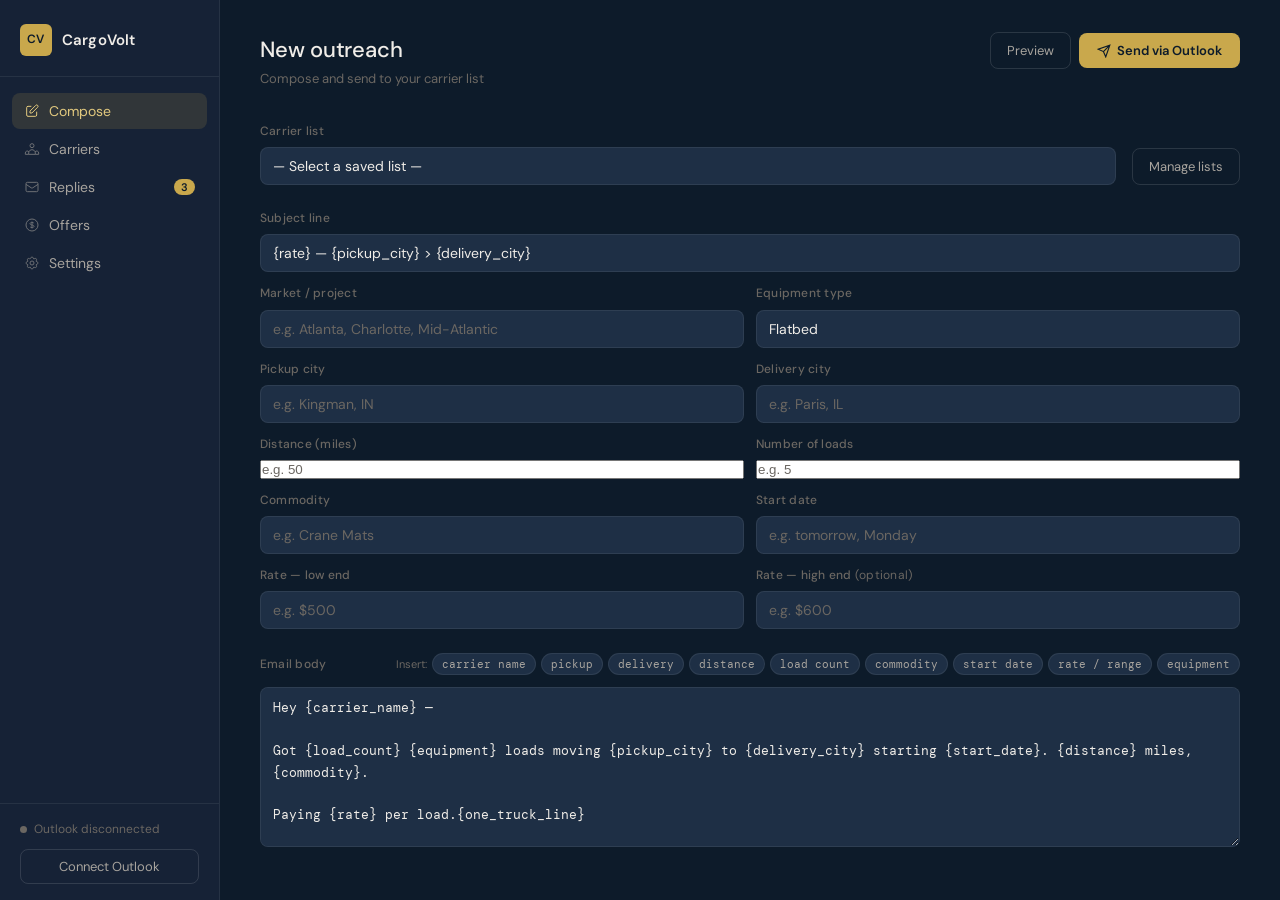
<file: cargovolt-outreach 5/cargovolt-outreach 6/index.html>
<!DOCTYPE html>
<html lang="en">
<head>
  <meta charset="UTF-8" />
  <meta name="viewport" content="width=device-width, initial-scale=1.0" />
  <title>CargoVolt — Carrier Outreach</title>
  <link rel="preconnect" href="https://fonts.googleapis.com">
  <link href="https://fonts.googleapis.com/css2?family=DM+Sans:wght@300;400;500;600&family=DM+Mono:wght@400;500&display=swap" rel="stylesheet">
  <link rel="stylesheet" href="style.css" />
</head>
<body>
  <div class="layout">
    <aside class="sidebar">
      <div class="logo">
        <div class="logo-mark">CV</div>
        <div class="logo-text">CargoVolt</div>
      </div>
      <nav>
        <button class="nav-item active" data-tab="compose">
          <svg width="16" height="16" fill="none" stroke="currentColor" stroke-width="1.5" viewBox="0 0 24 24"><path d="M11 5H6a2 2 0 00-2 2v11a2 2 0 002 2h11a2 2 0 002-2v-5m-1.414-9.414a2 2 0 112.828 2.828L11.828 15H9v-2.828l8.586-8.586z"/></svg>
          Compose
        </button>
        <button class="nav-item" data-tab="carriers">
          <svg width="16" height="16" fill="none" stroke="currentColor" stroke-width="1.5" viewBox="0 0 24 24"><path d="M17 20h5v-2a3 3 0 00-5.356-1.857M17 20H7m10 0v-2c0-.656-.126-1.283-.356-1.857M7 20H2v-2a3 3 0 015.356-1.857M7 20v-2c0-.656.126-1.283.356-1.857m0 0a5.002 5.002 0 019.288 0M15 7a3 3 0 11-6 0 3 3 0 016 0z"/></svg>
          Carriers
          <span class="nav-badge" id="navCarrierCount" style="display:none"></span>
        </button>
        <button class="nav-item" data-tab="replies">
          <svg width="16" height="16" fill="none" stroke="currentColor" stroke-width="1.5" viewBox="0 0 24 24"><path d="M3 8l7.89 5.26a2 2 0 002.22 0L21 8M5 19h14a2 2 0 002-2V7a2 2 0 00-2-2H5a2 2 0 00-2 2v10a2 2 0 002 2z"/></svg>
          Replies
          <span class="nav-badge" id="navReplyCount">3</span>
        </button>
        <button class="nav-item" data-tab="offers">
          <svg width="16" height="16" fill="none" stroke="currentColor" stroke-width="1.5" viewBox="0 0 24 24"><path d="M12 8c-1.657 0-3 .895-3 2s1.343 2 3 2 3 .895 3 2-1.343 2-3 2m0-8c1.11 0 2.08.402 2.599 1M12 8V7m0 1v8m0 0v1m0-1c-1.11 0-2.08-.402-2.599-1M21 12a9 9 0 11-18 0 9 9 0 0118 0z"/></svg>
          Offers
          <span class="nav-badge" id="navOfferCount" style="display:none;"></span>
        </button>
        <button class="nav-item" data-tab="autoreply">
          <svg width="16" height="16" fill="none" stroke="currentColor" stroke-width="1.5" viewBox="0 0 24 24"><path d="M10.325 4.317c.426-1.756 2.924-1.756 3.35 0a1.724 1.724 0 002.573 1.066c1.543-.94 3.31.826 2.37 2.37a1.724 1.724 0 001.065 2.572c1.756.426 1.756 2.924 0 3.35a1.724 1.724 0 00-1.066 2.573c.94 1.543-.826 3.31-2.37 2.37a1.724 1.724 0 00-2.572 1.065c-.426 1.756-2.924 1.756-3.35 0a1.724 1.724 0 00-2.573-1.066c-1.543.94-3.31-.826-2.37-2.37a1.724 1.724 0 00-1.065-2.572c-1.756-.426-1.756-2.924 0-3.35a1.724 1.724 0 001.066-2.573c-.94-1.543.826-3.31 2.37-2.37.996.608 2.296.07 2.572-1.065z"/><circle cx="12" cy="12" r="3"/></svg>
          Settings
        </button>
      </nav>
      <div class="sidebar-footer">
        <div class="outlook-status" id="outlookStatus">
          <div class="status-dot disconnected"></div>
          <span>Outlook disconnected</span>
        </div>
        <button class="connect-btn" id="connectBtn" onclick="connectOutlook()">Connect Outlook</button>
      </div>
    </aside>

    <main class="main">
      <!-- COMPOSE TAB -->
      <section class="tab-panel active" id="tab-compose">
        <div class="panel-header">
          <div>
            <h1>New outreach</h1>
            <p class="panel-sub">Compose and send to your carrier list</p>
          </div>
          <div class="header-actions">
            <button class="btn-ghost" onclick="previewEmail()">Preview</button>
            <button class="btn-primary" onclick="sendEmails()">
              <svg width="14" height="14" fill="none" stroke="currentColor" stroke-width="2" viewBox="0 0 24 24"><path d="M22 2L11 13M22 2l-7 20-4-9-9-4 20-7z"/></svg>
              Send via Outlook
            </button>
          </div>
        </div>

        <div id="sentBanner" class="banner banner-success" style="display:none">
          Emails queued and sending via Outlook. Track responses in the Replies tab.
        </div>
        <div id="errorBanner" class="banner banner-warn" style="display:none">
          No carrier list selected. Go to Carrier Lists and upload or select a list first.
        </div>

        <div class="form-group" style="margin-bottom:1.5rem;">
          <label>Carrier list</label>
          <div style="display:flex; gap:8px; align-items:center;">
            <select id="carrierListSelect" style="flex:1;" onchange="selectCarrierList()">
              <option value="">— Select a saved list —</option>
            </select>
            <span id="selectedListCount" style="font-size:12px; color:var(--text-3); white-space:nowrap;"></span>
            <button class="btn-ghost" onclick="switchTab('carriers')" style="white-space:nowrap;">Manage lists</button>
          </div>
        </div>

        <div class="form-grid">
          <div class="form-group span-2">
            <label>Subject line</label>
            <input type="text" id="subject" value="{rate} — {pickup_city} &gt; {delivery_city}" />
          </div>
          <div class="form-group">
            <label>Market / project</label>
            <input type="text" id="marketField" placeholder="e.g. Atlanta, Charlotte, Mid-Atlantic" />
          </div>
          <div class="form-group">
            <label>Equipment type</label>
            <select id="equipField">
              <option>Flatbed</option>
              <option>Step deck</option>
              <option>RGN</option>
              <option>Flatbed or step deck</option>
            </select>
          </div>
          <div class="form-group">
            <label>Pickup city</label>
            <input type="text" id="pickupCity" placeholder="e.g. Kingman, IN" oninput="syncOfferLane()" />
          </div>
          <div class="form-group">
            <label>Delivery city</label>
            <input type="text" id="deliveryCity" placeholder="e.g. Paris, IL" oninput="syncOfferLane()" />
          </div>
          <div class="form-group">
            <label>Distance (miles)</label>
            <input type="number" id="distanceField" placeholder="e.g. 50" min="1" />
          </div>
          <div class="form-group">
            <label>Number of loads</label>
            <input type="number" id="loadCount" placeholder="e.g. 5" min="1" />
          </div>
          <div class="form-group">
            <label>Commodity</label>
            <input type="text" id="commodity" placeholder="e.g. Crane Mats" />
          </div>
          <div class="form-group">
            <label>Start date</label>
            <input type="text" id="startDate" placeholder="e.g. tomorrow, Monday" />
          </div>
          <div class="form-group">
            <label>Rate — low end</label>
            <input type="text" id="rateLow" placeholder="e.g. $500" oninput="syncOfferLane()" />
          </div>
          <div class="form-group">
            <label>Rate — high end <span style="color:var(--text-3); font-weight:400;">(optional)</span></label>
            <input type="text" id="rateHigh" placeholder="e.g. $600" oninput="syncOfferLane()" />
          </div>
        </div>

        <div class="form-group" style="margin-top:1.5rem;">
          <div class="label-row">
            <label>Email body</label>
            <div class="merge-tags">
              <span class="tag-label">Insert:</span>
              <button class="merge-tag" onclick="insertTag('{carrier_name}')">carrier name</button>
              <button class="merge-tag" onclick="insertTag('{pickup_city}')">pickup</button>
              <button class="merge-tag" onclick="insertTag('{delivery_city}')">delivery</button>
              <button class="merge-tag" onclick="insertTag('{distance}')">distance</button>
              <button class="merge-tag" onclick="insertTag('{load_count}')">load count</button>
              <button class="merge-tag" onclick="insertTag('{commodity}')">commodity</button>
              <button class="merge-tag" onclick="insertTag('{start_date}')">start date</button>
              <button class="merge-tag" onclick="insertTag('{rate}')">rate / range</button>
              <button class="merge-tag" onclick="insertTag('{equipment}')">equipment</button>
            </div>
          </div>
          <textarea id="emailBody">Hey {carrier_name} —

Got {load_count} {equipment} loads moving {pickup_city} to {delivery_city} starting {start_date}. {distance} miles, {commodity}.

Paying {rate} per load.{one_truck_line}

Reply back or call me if you've got capacity.

{contact_name}
CargoVolt — 404-510-9705</textarea>
        </div>

        <div id="progressSection" style="display:none; margin-top:1.5rem;">
          <div class="progress-row">
            <span class="progress-label" id="progressLabel">Queuing emails...</span>
            <span class="progress-pct" id="progressPct">0%</span>
          </div>
          <div class="progress-track"><div class="progress-fill" id="progressFill"></div></div>
        </div>
      </section>

      <!-- CARRIERS TAB -->
      <section class="tab-panel" id="tab-carriers">
        <div class="panel-header">
          <div>
            <h1>Carrier lists</h1>
            <p class="panel-sub">Saved lists by lane — reuse across projects</p>
          </div>
          <div class="header-actions">
            <button class="btn-primary" onclick="document.getElementById('fileInput').click()">
              <svg width="14" height="14" fill="none" stroke="currentColor" stroke-width="2" viewBox="0 0 24 24"><path d="M12 4v16m8-8H4"/></svg>
              Upload new list
            </button>
          </div>
        </div>

        <input type="file" id="fileInput" accept=".csv,.xlsx" style="display:none" onchange="handleFile(event)" />

        <div id="libraryEmpty" class="upload-zone" onclick="document.getElementById('fileInput').click()">
          <div class="upload-icon">
            <svg width="32" height="32" fill="none" stroke="currentColor" stroke-width="1" viewBox="0 0 24 24"><path d="M7 16a4 4 0 01-.88-7.903A5 5 0 1115.9 6L16 6a5 5 0 011 9.9M15 13l-3-3m0 0l-3 3m3-3v12"/></svg>
          </div>
          <div class="upload-title">Upload your first carrier list</div>
          <div class="upload-sub">CSV · columns: carrier_name, email, market (optional)</div>
          <button class="btn-ghost" style="margin-top:12px;" onclick="loadSampleData(event)">Load sample data</button>
        </div>

        <div id="libraryGrid" style="display:none;">
          <div id="listCards" style="display:flex; flex-direction:column; gap:10px; margin-bottom:2rem;"></div>
        </div>

        <!-- Expanded list view -->
        <div id="listDetailView" style="display:none;">
          <div style="display:flex; align-items:center; gap:12px; margin-bottom:1.5rem;">
            <button class="btn-ghost" onclick="closeListDetail()" style="padding:7px 12px;">
              <svg width="14" height="14" fill="none" stroke="currentColor" stroke-width="2" viewBox="0 0 24 24"><path d="M19 12H5M12 5l-7 7 7 7"/></svg>
            </button>
            <div>
              <div style="font-size:16px; font-weight:500; color:var(--text-1);" id="detailListName"></div>
              <div style="font-size:12px; color:var(--text-3);" id="detailListMeta"></div>
            </div>
            <div style="margin-left:auto; display:flex; gap:8px;">
              <button class="btn-ghost" onclick="deleteActiveList()" style="color:var(--red); border-color:rgba(224,82,82,0.3);">Delete list</button>
              <button class="btn-primary" onclick="selectListForCompose()">Use for outreach</button>
            </div>
          </div>
          <div class="table-toolbar">
            <span class="table-count" id="detailCount"></span>
            <input type="text" id="filterInput" placeholder="Filter by name or market..." class="filter-input" oninput="filterCarriers()" />
          </div>
          <div class="table-wrap">
            <table class="data-table">
              <thead><tr><th>Carrier</th><th>Email</th><th>Market</th><th>Status</th></tr></thead>
              <tbody id="carrierRows"></tbody>
            </table>
          </div>
        </div>
      </section>

      <!-- OFFERS TAB -->
      <section class="tab-panel" id="tab-offers">
        <div class="panel-header">
          <div>
            <h1>Offers</h1>
            <p class="panel-sub">Track carrier rates coming in on the active lane</p>
          </div>
          <button class="btn-primary" onclick="openAddOffer()">
            <svg width="14" height="14" fill="none" stroke="currentColor" stroke-width="2" viewBox="0 0 24 24"><path d="M12 4v16m8-8H4"/></svg>
            Log offer
          </button>
        </div>

        <div id="offersEmpty" style="text-align:center; padding:3rem 2rem; color:var(--text-3); font-size:14px;">
          No offers logged yet. Fill in a lane on the Compose tab, then log carrier offers as they come in.
        </div>

        <div id="offersContent" style="display:none;">
          <!-- Lane header -->
          <div class="offer-lane-header" id="offerLaneHeader"></div>

          <!-- Average stat -->
          <div class="stats-row" style="margin-bottom:1.5rem;">
            <div class="stat-card highlight">
              <div class="stat-label">Average offer</div>
              <div class="stat-val" id="offerAvg">—</div>
            </div>
            <div class="stat-card">
              <div class="stat-label">Lowest offer</div>
              <div class="stat-val" id="offerLow">—</div>
            </div>
            <div class="stat-card">
              <div class="stat-label">Highest offer</div>
              <div class="stat-val" id="offerHigh">—</div>
            </div>
            <div class="stat-card">
              <div class="stat-label">Total offers</div>
              <div class="stat-val" id="offerCount">0</div>
            </div>
          </div>

          <!-- Offer list -->
          <div class="table-wrap">
            <table class="data-table">
              <thead>
                <tr>
                  <th>Carrier</th>
                  <th>Rate offered</th>
                  <th>Notes</th>
                  <th>Time</th>
                  <th></th>
                </tr>
              </thead>
              <tbody id="offerRows"></tbody>
            </table>
          </div>
        </div>
      </section>

      <!-- ADD OFFER MODAL -->
      <div id="addOfferModal" class="modal-overlay" style="display:none" onclick="closeAddOfferModal(event)">
        <div class="modal">
          <div class="modal-header">
            <div class="modal-title">Log carrier offer</div>
            <button class="modal-close" onclick="document.getElementById('addOfferModal').style.display='none'">
              <svg width="16" height="16" fill="none" stroke="currentColor" stroke-width="2" viewBox="0 0 24 24"><path d="M6 18L18 6M6 6l12 12"/></svg>
            </button>
          </div>
          <div class="modal-body">
            <div class="form-grid" style="margin-bottom:1rem;">
              <div class="form-group">
                <label>Carrier name</label>
                <input type="text" id="offerCarrierName" placeholder="e.g. J&T Trucking" />
              </div>
              <div class="form-group">
                <label>Rate offered</label>
                <input type="text" id="offerRate" placeholder="e.g. $575" />
              </div>
            </div>
            <div class="form-group" style="margin-bottom:1.25rem;">
              <label>Notes <span style="color:var(--text-3); font-weight:400;">(optional)</span></label>
              <input type="text" id="offerNotes" placeholder="e.g. Available Monday, needs tarp" />
            </div>
            <div style="display:flex; gap:8px; justify-content:flex-end;">
              <button class="btn-ghost" onclick="document.getElementById('addOfferModal').style.display='none'">Cancel</button>
              <button class="btn-primary" onclick="submitOffer()">Save offer</button>
            </div>
          </div>
        </div>
      </div>
      <div id="saveListModal" class="modal-overlay" style="display:none">
        <div class="modal">
          <div class="modal-header">
            <div class="modal-title">Save carrier list</div>
          </div>
          <div class="modal-body">
            <p style="font-size:13px; color:var(--text-2); margin-bottom:1.25rem;">Give this list a name so you can reuse it later. We've suggested one based on your lane.</p>
            <div class="form-group" style="margin-bottom:1.25rem;">
              <label>List name</label>
              <input type="text" id="saveListName" placeholder="e.g. Kingman, IN > Paris, IL — Flatbed" />
            </div>
            <div style="font-size:12px; color:var(--text-3); margin-bottom:1.5rem;" id="saveListCarrierCount"></div>
            <div style="display:flex; gap:8px; justify-content:flex-end;">
              <button class="btn-ghost" onclick="document.getElementById('saveListModal').style.display='none'">Cancel</button>
              <button class="btn-primary" onclick="confirmSaveList()">Save list</button>
            </div>
          </div>
        </div>
      </div>

      <!-- REPLIES TAB -->
      <section class="tab-panel" id="tab-replies">
        <div class="panel-header">
          <div>
            <h1>Replies</h1>
            <p class="panel-sub">Carrier responses to your outreach</p>
          </div>
        </div>

        <div class="stats-row">
          <div class="stat-card">
            <div class="stat-label">Sent</div>
            <div class="stat-val" id="statSent">0</div>
          </div>
          <div class="stat-card">
            <div class="stat-label">Replied</div>
            <div class="stat-val">3</div>
          </div>
          <div class="stat-card">
            <div class="stat-label">Reply rate</div>
            <div class="stat-val" id="statRate">—</div>
          </div>
          <div class="stat-card highlight">
            <div class="stat-label">Interested</div>
            <div class="stat-val">2</div>
          </div>
        </div>

        <div class="reply-list">
          <div class="reply-item">
            <div class="avatar">JT</div>
            <div class="reply-body">
              <div class="reply-meta">
                <span class="reply-name">J&amp;T Trucking</span>
                <span class="pill pill-green">Interested</span>
              </div>
              <div class="reply-preview">Yeah we've got a flatbed running empty out of Atlanta Friday, what's the rate?</div>
            </div>
            <div class="reply-time">2h ago</div>
          </div>
          <div class="reply-item">
            <div class="avatar">BR</div>
            <div class="reply-body">
              <div class="reply-meta">
                <span class="reply-name">Blue Ridge Carriers</span>
                <span class="pill pill-green">Interested</span>
              </div>
              <div class="reply-preview">We can cover that lane. Step deck available Monday AM.</div>
            </div>
            <div class="reply-time">4h ago</div>
          </div>
          <div class="reply-item">
            <div class="avatar">SA</div>
            <div class="reply-body">
              <div class="reply-meta">
                <span class="reply-name">Southeast Ag Freight</span>
                <span class="pill pill-amber">Not available</span>
              </div>
              <div class="reply-preview">Trucks are tied up this week, try us again next Monday.</div>
            </div>
            <div class="reply-time">6h ago</div>
          </div>
        </div>

        <div class="outlook-cta">
          <div class="cta-icon">
            <svg width="20" height="20" fill="none" stroke="currentColor" stroke-width="1.5" viewBox="0 0 24 24"><path d="M13 16h-1v-4h-1m1-4h.01M21 12a9 9 0 11-18 0 9 9 0 0118 0z"/></svg>
          </div>
          <div>
            <div class="cta-title">Connect Outlook to see live replies</div>
            <div class="cta-sub">Replies above are samples. Connect your Outlook account to pull real carrier responses automatically.</div>
          </div>
          <button class="btn-primary" onclick="connectOutlook()">Connect Outlook</button>
        </div>
      </section>

      <!-- SETTINGS TAB -->
      <section class="tab-panel" id="tab-autoreply">
        <div class="panel-header">
          <div>
            <h1>Settings</h1>
            <p class="panel-sub">AI negotiation, auto-reply, and account</p>
          </div>
          <button class="btn-primary" onclick="saveSettings()">Save settings</button>
        </div>

        <div class="settings-section">
          <div class="settings-title">Your info</div>
          <div class="form-grid">
            <div class="form-group">
              <label>Your name</label>
              <input type="text" id="contactName" placeholder="Alex" />
            </div>
            <div class="form-group">
              <label>Your email (Outlook)</label>
              <input type="text" id="replyEmail" placeholder="alex@cargovolt.com" />
            </div>
          </div>
        </div>

        <div class="settings-section">
          <div class="settings-title">Auto-reply</div>
          <div class="toggle-rows">
            <div class="toggle-row">
              <div>
                <div class="toggle-label">Auto-reply when carrier responds</div>
                <div class="toggle-sub">Sends a reply automatically when a carrier emails back</div>
              </div>
              <button class="toggle on" id="autoToggle" onclick="this.classList.toggle('on'); this.classList.toggle('off')"></button>
            </div>
            <div class="toggle-row">
              <div>
                <div class="toggle-label">Flag "interested" replies</div>
                <div class="toggle-sub">Detects keywords like "available", "can cover", "what's the rate"</div>
              </div>
              <button class="toggle on" id="flagToggle" onclick="this.classList.toggle('on'); this.classList.toggle('off')"></button>
            </div>
            <div class="toggle-row">
              <div>
                <div class="toggle-label">Daily reply digest</div>
                <div class="toggle-sub">Email summary of all replies each morning at 7am</div>
              </div>
              <button class="toggle off" id="digestToggle" onclick="this.classList.toggle('on'); this.classList.toggle('off')"></button>
            </div>
          </div>
        </div>

        <div class="settings-section">
          <div class="settings-title">AI negotiation</div>
          <div class="ai-nego-info">
            <svg width="15" height="15" fill="none" stroke="currentColor" stroke-width="1.5" viewBox="0 0 24 24"><path d="M13 16h-1v-4h-1m1-4h.01M21 12a9 9 0 11-18 0 9 9 0 0118 0z"/></svg>
            Claude reads what the carrier said and writes a negotiating reply based on your target and walk-away rate. Use the generator below manually, or enable auto-reply with Outlook connected to fire automatically.
          </div>
          <div class="form-grid" style="margin-bottom:12px;">
            <div class="form-group">
              <label>Target rate (what you want to pay)</label>
              <input type="text" id="negoTarget" placeholder="e.g. $550" />
            </div>
            <div class="form-group">
              <label>Walk-away rate (most you'll pay)</label>
              <input type="text" id="negoMax" placeholder="e.g. $625" />
            </div>
          </div>
          <div class="form-group" style="margin-bottom:12px;">
            <label>Negotiation style</label>
            <select id="negoStyle">
              <option value="firm">Firm — hold the line, don't move much</option>
              <option value="flexible" selected>Flexible — give a little to get it covered</option>
              <option value="cover">Just get it covered — rate is secondary</option>
            </select>
          </div>
          <div class="form-group">
            <label>Anything else Claude should know <span style="color:var(--text-3); font-weight:400;">(optional)</span></label>
            <input type="text" id="negoContext" placeholder="e.g. project must start Monday, client is watching closely" />
          </div>
        </div>

        <div class="settings-section">
          <div class="settings-title">AI reply generator — use now</div>
          <p style="font-size:13px; color:var(--text-2); margin-bottom:1rem; line-height:1.6;">Paste in what a carrier said and hit Generate. Copy the reply and send it yourself, or use it as a starting point.</p>
          <div class="form-group" style="margin-bottom:12px;">
            <label>What did the carrier say?</label>
            <textarea id="carrierReplyInput" style="min-height:90px;" placeholder="e.g. Yeah we can run that lane but I need at least $650 per load"></textarea>
          </div>
          <div style="display:flex; gap:8px; margin-bottom:1rem;">
            <button class="btn-primary" onclick="generateReply()" id="generateBtn">
              <svg width="14" height="14" fill="none" stroke="currentColor" stroke-width="2" viewBox="0 0 24 24"><path d="M13 10V3L4 14h7v7l9-11h-7z"/></svg>
              Generate reply
            </button>
            <span id="generateStatus" style="font-size:13px; color:var(--text-3); align-self:center;"></span>
          </div>
          <div id="generatedReplyWrap" style="display:none;">
            <div class="generated-reply-box">
              <div style="display:flex; align-items:center; justify-content:space-between; margin-bottom:10px;">
                <span style="font-size:11px; font-weight:500; color:var(--text-3); text-transform:uppercase; letter-spacing:0.05em;">Generated reply</span>
                <button class="btn-ghost" style="padding:5px 12px; font-size:12px;" onclick="copyReply()">Copy</button>
              </div>
              <pre id="generatedReplyText" style="font-family:'DM Sans',sans-serif; font-size:13px; color:var(--text-1); white-space:pre-wrap; line-height:1.7; margin:0;"></pre>
            </div>
            <div id="copyConfirm" style="font-size:12px; color:var(--green); margin-top:6px; display:none;">Copied to clipboard</div>
          </div>
        </div>

        <div class="settings-section">
          <div class="settings-title">Auto-reply (requires Outlook)</div>
          <div class="toggle-rows">
            <div class="toggle-row">
              <div>
                <div class="toggle-label">Auto-reply with AI negotiation</div>
                <div class="toggle-sub">When Outlook is connected, Claude reads each reply and fires a negotiating response automatically</div>
              </div>
              <button class="toggle on" id="autoToggle" onclick="this.classList.toggle('on'); this.classList.toggle('off')"></button>
            </div>
            <div class="toggle-row">
              <div>
                <div class="toggle-label">Flag "interested" replies</div>
                <div class="toggle-sub">Detects keywords like "available", "can cover", "what's the rate"</div>
              </div>
              <button class="toggle on" id="flagToggle" onclick="this.classList.toggle('on'); this.classList.toggle('off')"></button>
            </div>
            <div class="toggle-row">
              <div>
                <div class="toggle-label">Daily reply digest</div>
                <div class="toggle-sub">Email summary of all replies each morning at 7am</div>
              </div>
              <button class="toggle off" id="digestToggle" onclick="this.classList.toggle('on'); this.classList.toggle('off')"></button>
            </div>
          </div>
        </div>

        <div class="settings-section">
          <div class="settings-title">Outlook integration</div>
          <div class="outlook-cta">
            <div class="cta-icon">
              <svg width="20" height="20" fill="none" stroke="currentColor" stroke-width="1.5" viewBox="0 0 24 24"><path d="M3 8l7.89 5.26a2 2 0 002.22 0L21 8M5 19h14a2 2 0 002-2V7a2 2 0 00-2-2H5a2 2 0 00-2 2v10a2 2 0 002 2z"/></svg>
            </div>
            <div>
              <div class="cta-title">Microsoft Graph API</div>
              <div class="cta-sub">Connect your Microsoft 365 account to enable real sends, reply tracking, and AI auto-reply. Requires an Azure app registration — takes about 15 minutes to set up.</div>
            </div>
            <button class="btn-primary" onclick="connectOutlook()">Connect</button>
          </div>
        </div>
      </section>
    </main>
  </div>

  <!-- PREVIEW MODAL -->
  <div id="previewModal" class="modal-overlay" style="display:none" onclick="closePreview(event)">
    <div class="modal">
      <div class="modal-header">
        <div class="modal-title">Email preview</div>
        <button class="modal-close" onclick="document.getElementById('previewModal').style.display='none'">
          <svg width="16" height="16" fill="none" stroke="currentColor" stroke-width="2" viewBox="0 0 24 24"><path d="M6 18L18 6M6 6l12 12"/></svg>
        </button>
      </div>
      <div class="modal-body">
        <div class="preview-field"><span class="preview-label">To:</span> <span id="previewTo">carrier@example.com</span></div>
        <div class="preview-field"><span class="preview-label">Subject:</span> <span id="previewSubject"></span></div>
        <div class="preview-divider"></div>
        <pre id="previewBody" class="preview-body"></pre>
      </div>
    </div>
  </div>

  <script src="app.js"></script>
</body>
</html>
</file>
<file: cargovolt-outreach 5/cargovolt-outreach 6/style.css>
*, *::before, *::after { box-sizing: border-box; margin: 0; padding: 0; }

:root {
  --navy: #0D1B2A;
  --navy-2: #162236;
  --navy-3: #1E2F45;
  --navy-4: #2A3F57;
  --gold: #C9A84C;
  --gold-light: #E2C97E;
  --gold-dim: rgba(201,168,76,0.15);
  --white: #FFFFFF;
  --off-white: #F5F3EE;
  --text-1: #F0EDE8;
  --text-2: #A8A49E;
  --text-3: #6B6762;
  --border: rgba(255,255,255,0.07);
  --border-2: rgba(255,255,255,0.12);
  --green: #4CAF7D;
  --green-bg: rgba(76,175,125,0.15);
  --amber: #E8A940;
  --amber-bg: rgba(232,169,64,0.15);
  --red: #E05252;
  --red-bg: rgba(224,82,82,0.12);
  --radius: 8px;
  --radius-lg: 12px;
}

body {
  font-family: 'DM Sans', sans-serif;
  background: var(--navy);
  color: var(--text-1);
  min-height: 100vh;
  font-size: 14px;
  line-height: 1.6;
}

/* Layout */
.layout {
  display: flex;
  min-height: 100vh;
}

/* Sidebar */
.sidebar {
  width: 220px;
  min-width: 220px;
  background: var(--navy-2);
  border-right: 1px solid var(--border);
  display: flex;
  flex-direction: column;
  padding: 0;
  position: sticky;
  top: 0;
  height: 100vh;
}

.logo {
  display: flex;
  align-items: center;
  gap: 10px;
  padding: 1.5rem 1.25rem 1.25rem;
  border-bottom: 1px solid var(--border);
}

.logo-mark {
  width: 32px;
  height: 32px;
  background: var(--gold);
  border-radius: 6px;
  display: flex;
  align-items: center;
  justify-content: center;
  font-size: 12px;
  font-weight: 600;
  color: var(--navy);
  letter-spacing: 0.02em;
}

.logo-text {
  font-size: 15px;
  font-weight: 600;
  color: var(--text-1);
  letter-spacing: 0.01em;
}

nav {
  padding: 1rem 0.75rem;
  flex: 1;
  display: flex;
  flex-direction: column;
  gap: 2px;
}

.nav-item {
  display: flex;
  align-items: center;
  gap: 9px;
  padding: 9px 12px;
  border-radius: var(--radius);
  border: none;
  background: transparent;
  color: var(--text-2);
  font-family: 'DM Sans', sans-serif;
  font-size: 14px;
  cursor: pointer;
  text-align: left;
  width: 100%;
  transition: all 0.15s;
  position: relative;
}

.nav-item:hover { background: var(--navy-3); color: var(--text-1); }
.nav-item.active { background: var(--gold-dim); color: var(--gold-light); }
.nav-item.active svg { opacity: 1; }
.nav-item svg { opacity: 0.6; flex-shrink: 0; }

.nav-badge {
  margin-left: auto;
  background: var(--gold);
  color: var(--navy);
  font-size: 11px;
  font-weight: 600;
  padding: 1px 7px;
  border-radius: 99px;
  min-width: 20px;
  text-align: center;
}

.sidebar-footer {
  padding: 1rem 1.25rem;
  border-top: 1px solid var(--border);
  display: flex;
  flex-direction: column;
  gap: 10px;
}

.outlook-status {
  display: flex;
  align-items: center;
  gap: 7px;
  font-size: 12px;
  color: var(--text-3);
}

.status-dot {
  width: 7px;
  height: 7px;
  border-radius: 50%;
  flex-shrink: 0;
}
.status-dot.connected { background: var(--green); }
.status-dot.disconnected { background: var(--text-3); }

.connect-btn {
  width: 100%;
  padding: 8px;
  border: 1px solid var(--border-2);
  border-radius: var(--radius);
  background: transparent;
  color: var(--text-2);
  font-family: 'DM Sans', sans-serif;
  font-size: 13px;
  cursor: pointer;
  transition: all 0.15s;
}
.connect-btn:hover { background: var(--navy-3); color: var(--text-1); border-color: var(--gold); }

/* Main content */
.main {
  flex: 1;
  overflow-y: auto;
  min-width: 0;
}

.tab-panel { display: none; padding: 2rem 2.5rem; }
.tab-panel.active { display: block; }

/* Panel header */
.panel-header {
  display: flex;
  align-items: flex-start;
  justify-content: space-between;
  margin-bottom: 2rem;
  gap: 1rem;
}

.panel-header h1 {
  font-size: 22px;
  font-weight: 500;
  color: var(--text-1);
  letter-spacing: -0.01em;
}

.panel-sub {
  font-size: 13px;
  color: var(--text-3);
  margin-top: 2px;
}

.header-actions {
  display: flex;
  gap: 8px;
  align-items: center;
  flex-shrink: 0;
}

/* Buttons */
.btn-primary {
  display: flex;
  align-items: center;
  gap: 6px;
  padding: 9px 18px;
  background: var(--gold);
  color: var(--navy);
  border: none;
  border-radius: var(--radius);
  font-family: 'DM Sans', sans-serif;
  font-size: 13px;
  font-weight: 600;
  cursor: pointer;
  transition: all 0.15s;
  white-space: nowrap;
}
.btn-primary:hover { background: var(--gold-light); }
.btn-primary:active { transform: scale(0.98); }

.btn-ghost {
  padding: 9px 16px;
  background: transparent;
  color: var(--text-2);
  border: 1px solid var(--border-2);
  border-radius: var(--radius);
  font-family: 'DM Sans', sans-serif;
  font-size: 13px;
  cursor: pointer;
  transition: all 0.15s;
  white-space: nowrap;
}
.btn-ghost:hover { background: var(--navy-3); color: var(--text-1); border-color: var(--border-2); }

/* Forms */
.form-grid {
  display: grid;
  grid-template-columns: 1fr 1fr;
  gap: 12px;
}
.form-group { display: flex; flex-direction: column; gap: 6px; }
.form-group.span-2 { grid-column: span 2; }

label {
  font-size: 12px;
  color: var(--text-3);
  font-weight: 500;
  letter-spacing: 0.02em;
}

input[type="text"], select, textarea {
  width: 100%;
  padding: 9px 12px;
  background: var(--navy-3);
  border: 1px solid var(--border);
  border-radius: var(--radius);
  color: var(--text-1);
  font-family: 'DM Sans', sans-serif;
  font-size: 14px;
  transition: border-color 0.15s;
  outline: none;
}
input[type="text"]:focus, select:focus, textarea:focus {
  border-color: var(--gold);
}
input::placeholder { color: var(--text-3); }
select { appearance: none; cursor: pointer; }

textarea {
  resize: vertical;
  min-height: 160px;
  line-height: 1.65;
  font-family: 'DM Mono', monospace;
  font-size: 13px;
}

.label-row {
  display: flex;
  align-items: center;
  justify-content: space-between;
  flex-wrap: wrap;
  gap: 8px;
  margin-bottom: 6px;
}

.merge-tags {
  display: flex;
  align-items: center;
  flex-wrap: wrap;
  gap: 5px;
}

.tag-label {
  font-size: 11px;
  color: var(--text-3);
}

.merge-tag {
  padding: 3px 9px;
  background: var(--navy-3);
  border: 1px solid var(--border);
  border-radius: 99px;
  color: var(--text-2);
  font-family: 'DM Mono', monospace;
  font-size: 11px;
  cursor: pointer;
  transition: all 0.15s;
}
.merge-tag:hover { background: var(--gold-dim); border-color: var(--gold); color: var(--gold-light); }

/* Banners */
.banner {
  padding: 12px 16px;
  border-radius: var(--radius);
  font-size: 13px;
  margin-bottom: 1.5rem;
}
.banner-success { background: var(--green-bg); color: var(--green); border: 1px solid rgba(76,175,125,0.25); }
.banner-warn { background: var(--amber-bg); color: var(--amber); border: 1px solid rgba(232,169,64,0.25); }

/* Progress */
.progress-row {
  display: flex;
  justify-content: space-between;
  align-items: center;
  margin-bottom: 8px;
}
.progress-label { font-size: 13px; color: var(--text-2); }
.progress-pct { font-size: 13px; font-weight: 500; color: var(--gold); }
.progress-track {
  height: 4px;
  background: var(--navy-3);
  border-radius: 99px;
  overflow: hidden;
}
.progress-fill {
  height: 100%;
  background: var(--gold);
  border-radius: 99px;
  width: 0%;
  transition: width 0.2s;
}

/* Upload zone */
.upload-zone {
  border: 1px dashed var(--border-2);
  border-radius: var(--radius-lg);
  padding: 3rem 2rem;
  text-align: center;
  cursor: pointer;
  margin-bottom: 1.5rem;
  transition: all 0.15s;
}
.upload-zone:hover { background: var(--navy-3); border-color: var(--gold); }
.upload-icon { color: var(--text-3); margin-bottom: 12px; }
.upload-title { font-size: 15px; font-weight: 500; color: var(--text-1); margin-bottom: 6px; }
.upload-sub { font-size: 12px; color: var(--text-3); }

/* Table */
.table-toolbar {
  display: flex;
  align-items: center;
  justify-content: space-between;
  margin-bottom: 12px;
}
.table-count { font-size: 13px; color: var(--text-3); }
.filter-input { width: 240px; }

.table-wrap { overflow-x: auto; border-radius: var(--radius-lg); border: 1px solid var(--border); }

.data-table { width: 100%; border-collapse: collapse; }
.data-table th {
  text-align: left;
  font-size: 11px;
  font-weight: 500;
  color: var(--text-3);
  letter-spacing: 0.05em;
  text-transform: uppercase;
  padding: 12px 16px;
  border-bottom: 1px solid var(--border);
  background: var(--navy-2);
}
.data-table td {
  padding: 11px 16px;
  font-size: 13px;
  border-bottom: 1px solid var(--border);
  color: var(--text-1);
}
.data-table tr:last-child td { border-bottom: none; }
.data-table tr:hover td { background: var(--navy-3); }

/* Pills */
.pill {
  font-size: 11px;
  font-weight: 600;
  padding: 2px 9px;
  border-radius: 99px;
}
.pill-green { background: var(--green-bg); color: var(--green); }
.pill-amber { background: var(--amber-bg); color: var(--amber); }
.pill-blue { background: rgba(66,133,244,0.15); color: #7BB3F0; }
.pill-gray { background: var(--navy-3); color: var(--text-2); }

/* Stats */
.stats-row {
  display: grid;
  grid-template-columns: repeat(4, minmax(0,1fr));
  gap: 12px;
  margin-bottom: 2rem;
}
.stat-card {
  background: var(--navy-2);
  border: 1px solid var(--border);
  border-radius: var(--radius-lg);
  padding: 1.25rem;
}
.stat-card.highlight { border-color: rgba(201,168,76,0.3); background: var(--gold-dim); }
.stat-label { font-size: 11px; color: var(--text-3); text-transform: uppercase; letter-spacing: 0.05em; margin-bottom: 6px; }
.stat-val { font-size: 28px; font-weight: 500; color: var(--text-1); line-height: 1; }
.stat-card.highlight .stat-val { color: var(--gold-light); }

/* Replies */
.reply-list { display: flex; flex-direction: column; gap: 0; margin-bottom: 1.5rem; }
.reply-item {
  display: flex;
  align-items: flex-start;
  gap: 12px;
  padding: 16px 0;
  border-bottom: 1px solid var(--border);
}
.reply-item:first-child { border-top: 1px solid var(--border); }

.avatar {
  width: 38px;
  height: 38px;
  border-radius: 50%;
  background: var(--navy-3);
  border: 1px solid var(--border-2);
  display: flex;
  align-items: center;
  justify-content: center;
  font-size: 12px;
  font-weight: 600;
  color: var(--gold-light);
  flex-shrink: 0;
}

.reply-body { flex: 1; min-width: 0; }
.reply-meta { display: flex; align-items: center; gap: 8px; margin-bottom: 4px; }
.reply-name { font-size: 14px; font-weight: 500; color: var(--text-1); }
.reply-preview { font-size: 13px; color: var(--text-2); white-space: nowrap; overflow: hidden; text-overflow: ellipsis; }
.reply-time { font-size: 12px; color: var(--text-3); white-space: nowrap; flex-shrink: 0; padding-top: 2px; }

/* CTA box */
.outlook-cta {
  display: flex;
  align-items: center;
  gap: 16px;
  background: var(--navy-2);
  border: 1px solid var(--border);
  border-radius: var(--radius-lg);
  padding: 1.25rem 1.5rem;
  margin-top: 1rem;
}
.cta-icon { color: var(--text-3); flex-shrink: 0; }
.cta-title { font-size: 14px; font-weight: 500; color: var(--text-1); margin-bottom: 3px; }
.cta-sub { font-size: 12px; color: var(--text-3); line-height: 1.5; }
.outlook-cta .btn-primary { margin-left: auto; flex-shrink: 0; }

/* Settings */
.settings-section { margin-bottom: 2rem; }
.settings-title {
  font-size: 11px;
  font-weight: 600;
  color: var(--text-3);
  text-transform: uppercase;
  letter-spacing: 0.07em;
  margin-bottom: 1rem;
  padding-bottom: 8px;
  border-bottom: 1px solid var(--border);
}

.toggle-rows { display: flex; flex-direction: column; gap: 0; }
.toggle-row {
  display: flex;
  align-items: center;
  justify-content: space-between;
  gap: 1rem;
  padding: 14px 0;
  border-bottom: 1px solid var(--border);
}
.toggle-row:last-child { border-bottom: none; }
.toggle-label { font-size: 14px; color: var(--text-1); margin-bottom: 2px; }
.toggle-sub { font-size: 12px; color: var(--text-3); }

.toggle {
  width: 40px;
  height: 22px;
  border-radius: 99px;
  border: none;
  cursor: pointer;
  position: relative;
  flex-shrink: 0;
  transition: background 0.2s;
}
.toggle.on { background: var(--gold); }
.toggle.off { background: var(--navy-4); }
.toggle::after {
  content: '';
  width: 16px;
  height: 16px;
  background: white;
  border-radius: 50%;
  position: absolute;
  top: 3px;
  transition: left 0.2s;
}
.toggle.on::after { left: 21px; }
.toggle.off::after { left: 3px; }

/* Modal */
.modal-overlay {
  position: fixed;
  inset: 0;
  background: rgba(0,0,0,0.6);
  display: flex;
  align-items: center;
  justify-content: center;
  z-index: 100;
  padding: 1rem;
}
.modal {
  background: var(--navy-2);
  border: 1px solid var(--border-2);
  border-radius: var(--radius-lg);
  width: 100%;
  max-width: 560px;
  max-height: 80vh;
  overflow-y: auto;
}
.modal-header {
  display: flex;
  align-items: center;
  justify-content: space-between;
  padding: 1.25rem 1.5rem;
  border-bottom: 1px solid var(--border);
}
.modal-title { font-size: 15px; font-weight: 500; }
.modal-close {
  background: none;
  border: none;
  color: var(--text-3);
  cursor: pointer;
  padding: 4px;
  border-radius: 4px;
  display: flex;
  align-items: center;
}
.modal-close:hover { color: var(--text-1); background: var(--navy-3); }

.modal-body { padding: 1.5rem; }
.preview-field { font-size: 13px; color: var(--text-2); margin-bottom: 8px; }
.preview-label { color: var(--text-3); margin-right: 6px; }
.preview-divider { border: none; border-top: 1px solid var(--border); margin: 16px 0; }
.preview-body {
  font-family: 'DM Mono', monospace;
  font-size: 12px;
  color: var(--text-1);
  white-space: pre-wrap;
  line-height: 1.7;
}

/* AI negotiation */
.ai-nego-info {
  display: flex;
  gap: 9px;
  align-items: flex-start;
  background: var(--gold-dim);
  border: 1px solid rgba(201,168,76,0.2);
  border-radius: var(--radius);
  padding: 10px 14px;
  font-size: 13px;
  color: var(--text-2);
  line-height: 1.6;
  margin-bottom: 1.25rem;
}
.ai-nego-info svg { color: var(--gold); flex-shrink: 0; margin-top: 2px; }

.generated-reply-box {
  background: var(--navy-3);
  border: 1px solid var(--border-2);
  border-radius: var(--radius-lg);
  padding: 1rem 1.25rem;
}

/* Offer lane header */
.offer-lane {
  background: var(--navy-2);
  border: 1px solid var(--border);
  border-radius: var(--radius-lg);
  padding: 1rem 1.25rem;
  margin-bottom: 1.5rem;
}
.offer-lane-route {
  font-size: 18px;
  font-weight: 500;
  color: var(--text-1);
  margin-bottom: 4px;
}
.offer-lane-meta {
  font-size: 13px;
  color: var(--text-3);
}

/* List cards */
.list-card {
  display: flex;
  align-items: center;
  justify-content: space-between;
  gap: 1rem;
  background: var(--navy-2);
  border: 1px solid var(--border);
  border-radius: var(--radius-lg);
  padding: 1rem 1.25rem;
  cursor: pointer;
  transition: all 0.15s;
}
.list-card:hover { background: var(--navy-3); border-color: var(--border-2); }
.list-card-active { border-color: rgba(201,168,76,0.4); background: var(--gold-dim); }
.list-card-main { flex: 1; min-width: 0; }
.list-card-name { font-size: 14px; font-weight: 500; color: var(--text-1); margin-bottom: 3px; }
.list-card-meta { font-size: 12px; color: var(--text-3); }
.list-card-actions { display: flex; align-items: center; gap: 10px; flex-shrink: 0; }

/* Responsive */
@media (max-width: 768px) {
  .sidebar { width: 56px; min-width: 56px; }
  .logo-text, .nav-item span:not(.nav-badge), .sidebar-footer span, .connect-btn { display: none; }
  .nav-item { justify-content: center; padding: 10px; }
  .nav-badge { position: absolute; top: 4px; right: 4px; }
  .tab-panel { padding: 1.25rem; }
  .stats-row { grid-template-columns: 1fr 1fr; }
  .form-grid { grid-template-columns: 1fr; }
  .form-group.span-2 { grid-column: span 1; }
  .panel-header { flex-direction: column; }
  .outlook-cta { flex-direction: column; align-items: flex-start; }
  .outlook-cta .btn-primary { margin-left: 0; }
}
</file>
